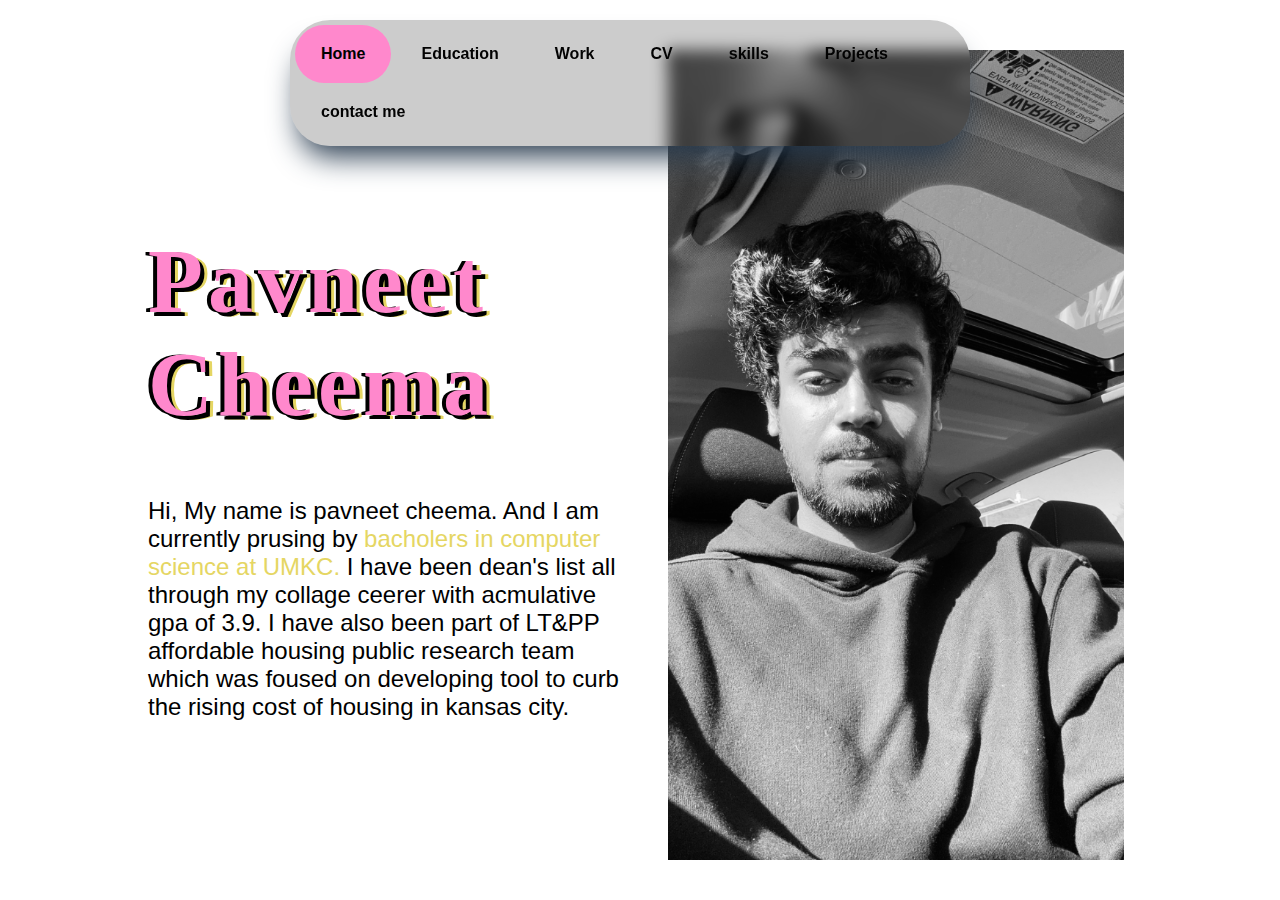
<file: index.html>
<!DOCTYPE html>
<html lang="en">
<head>
    <meta charset="UTF-8">
    <meta name="viewport" content="width=device-width, initial-scale=1.0">
    <link rel="stylesheet" href="nav.css">
    <link rel="stylesheet" href="style.css">
    <title>Home</title>
    <style>
        body {
            font-family: 'Cormorant Garamond', serif;
            margin: 0;
            padding: 0;
            box-sizing: border-box;
        }
        .container {
            padding: 0;
            width: 80%;
            margin: 50px auto;

        }
        .text,
        .image {
            width: 100%;
            box-sizing: border-box;
        }

        img {
            max-width: 90%;
            max-height: 90vh; /* Set maximum height to 90% of the viewport height */
            display: block;
            margin-left: auto;
            margin-right: auto;
        }

        @media (min-width: 768px) {
            .text {
                margin-top: 100px;
                float: left;
                width: 50%;
                padding: 20px;
            }

            .image {
                float: right;
                width: 50%;
            }
        }
    </style>
</head>
<body>
    <div class="navbar">
        <a  class="active" href="index.html">Home</a>
        <a  href="education.html">Education</a>
        <a href="work.html">Work</a>
        <a href="cv.html">CV</a>
        <a href="skills.html">skills</a>
        <a href="projects.html">Projects</a>
        <a href="contact.html">contact me</a>
    </div>
    <div class="container">
        <div class="text">
            <h1>Pavneet Cheema</h1>
            <p>Hi, My name is pavneet cheema. And I am currently prusing by <span>bacholers in computer science at UMKC.</span> I have been dean's list all through my collage ceerer with acmulative gpa of 3.9.
               I have also been part of LT&PP affordable housing public research team which was foused on developing tool to curb the rising 
               cost of housing in kansas city.
            </p>
        </div>

        <div class="image">
            <img src="pav.jpg" alt="Your Image Description">
        </div>
    </div>

</body>
</html>
</file>
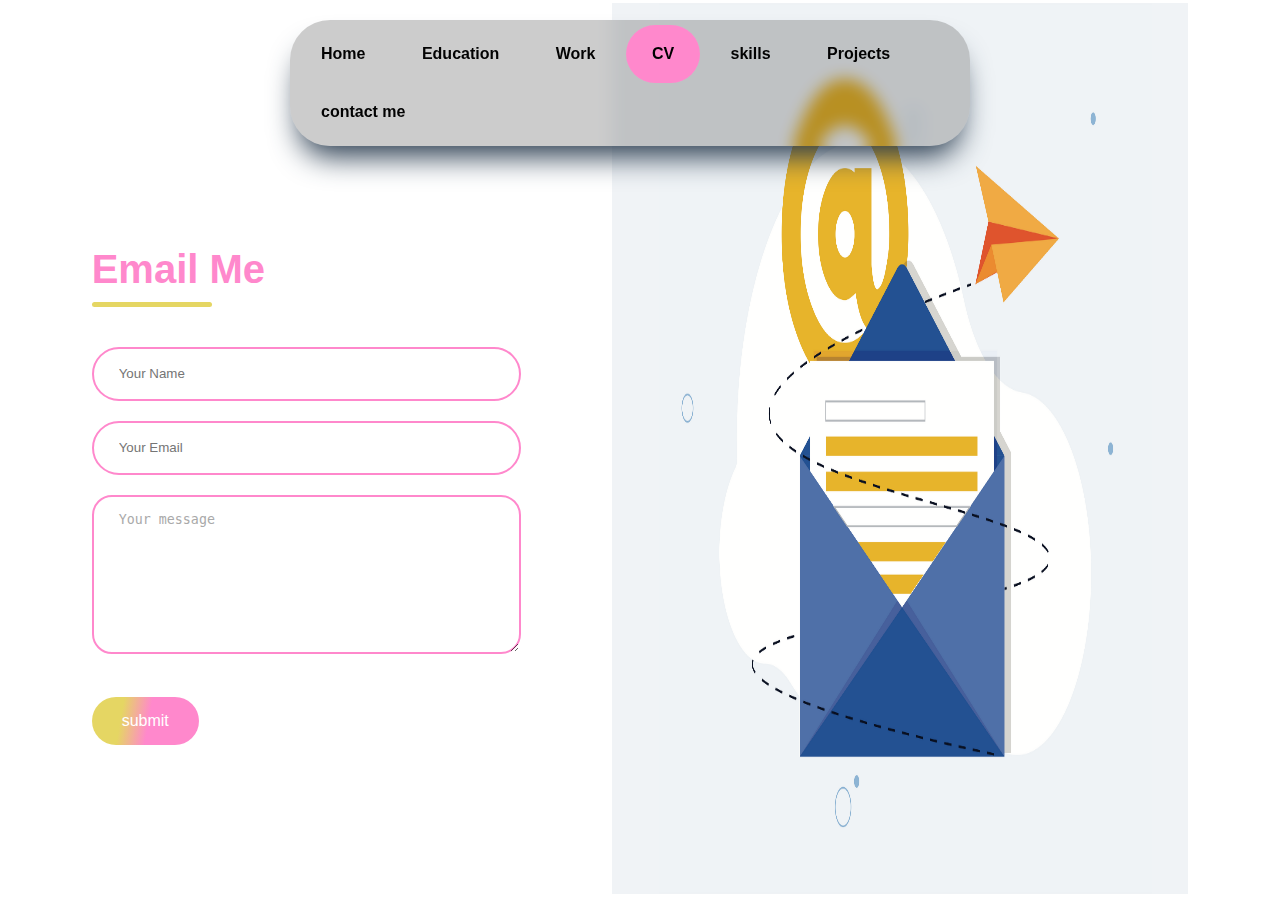
<file: contact.html>
<!DOCTYPE html>
<html lang="en">
<head>
    <meta charset="UTF-8">
    <meta name="viewport" content="width=device-width, initial-scale=1.0">
    <title>06 - Cameras</title>
    <link rel="stylesheet" href="./contact.css">
    <link rel="stylesheet" href="./nav.css">
</head>
<body>
    <div class="navbar">
        <a  href="index.html">Home</a>
        <a  href="education.html">Education</a>
        <a href="work.html">Work</a>
        <a class="active" href="cv.html">CV</a>
        <a href="skills.html">skills</a>
        <a href="projects.html">Projects</a>
        <a href="contact.html">contact me</a>
    </div>
    <div class="contact-container">
        <form name = "emailForm" action="" class="contact-l" >
            <div class="contact-title">
                <h2>Email Me</h2>
                <hr>
            </div>
            <input type="text" name="name" placeholder="Your Name" class="contact-input"  id="name" required>
            <input type="email" name="email" placeholder="Your Email" class="contact-input" id ="email" required>
            <textarea name="message" class="contact-input" placeholder="Your message" id="message" required></textarea>
            <button type="submit" id="formbuttn">submit</button>        
        </form>
        <div class="contact-r">
            <img src="email-marketing-8.png" alt="Email" style="height: 99vh; width: 45vw;">
        </div>
    </div>

    <script type="module" src="./contact.js"></script>
    <script type="module" src="./message.js"></script>
</body>
</html>
</file>
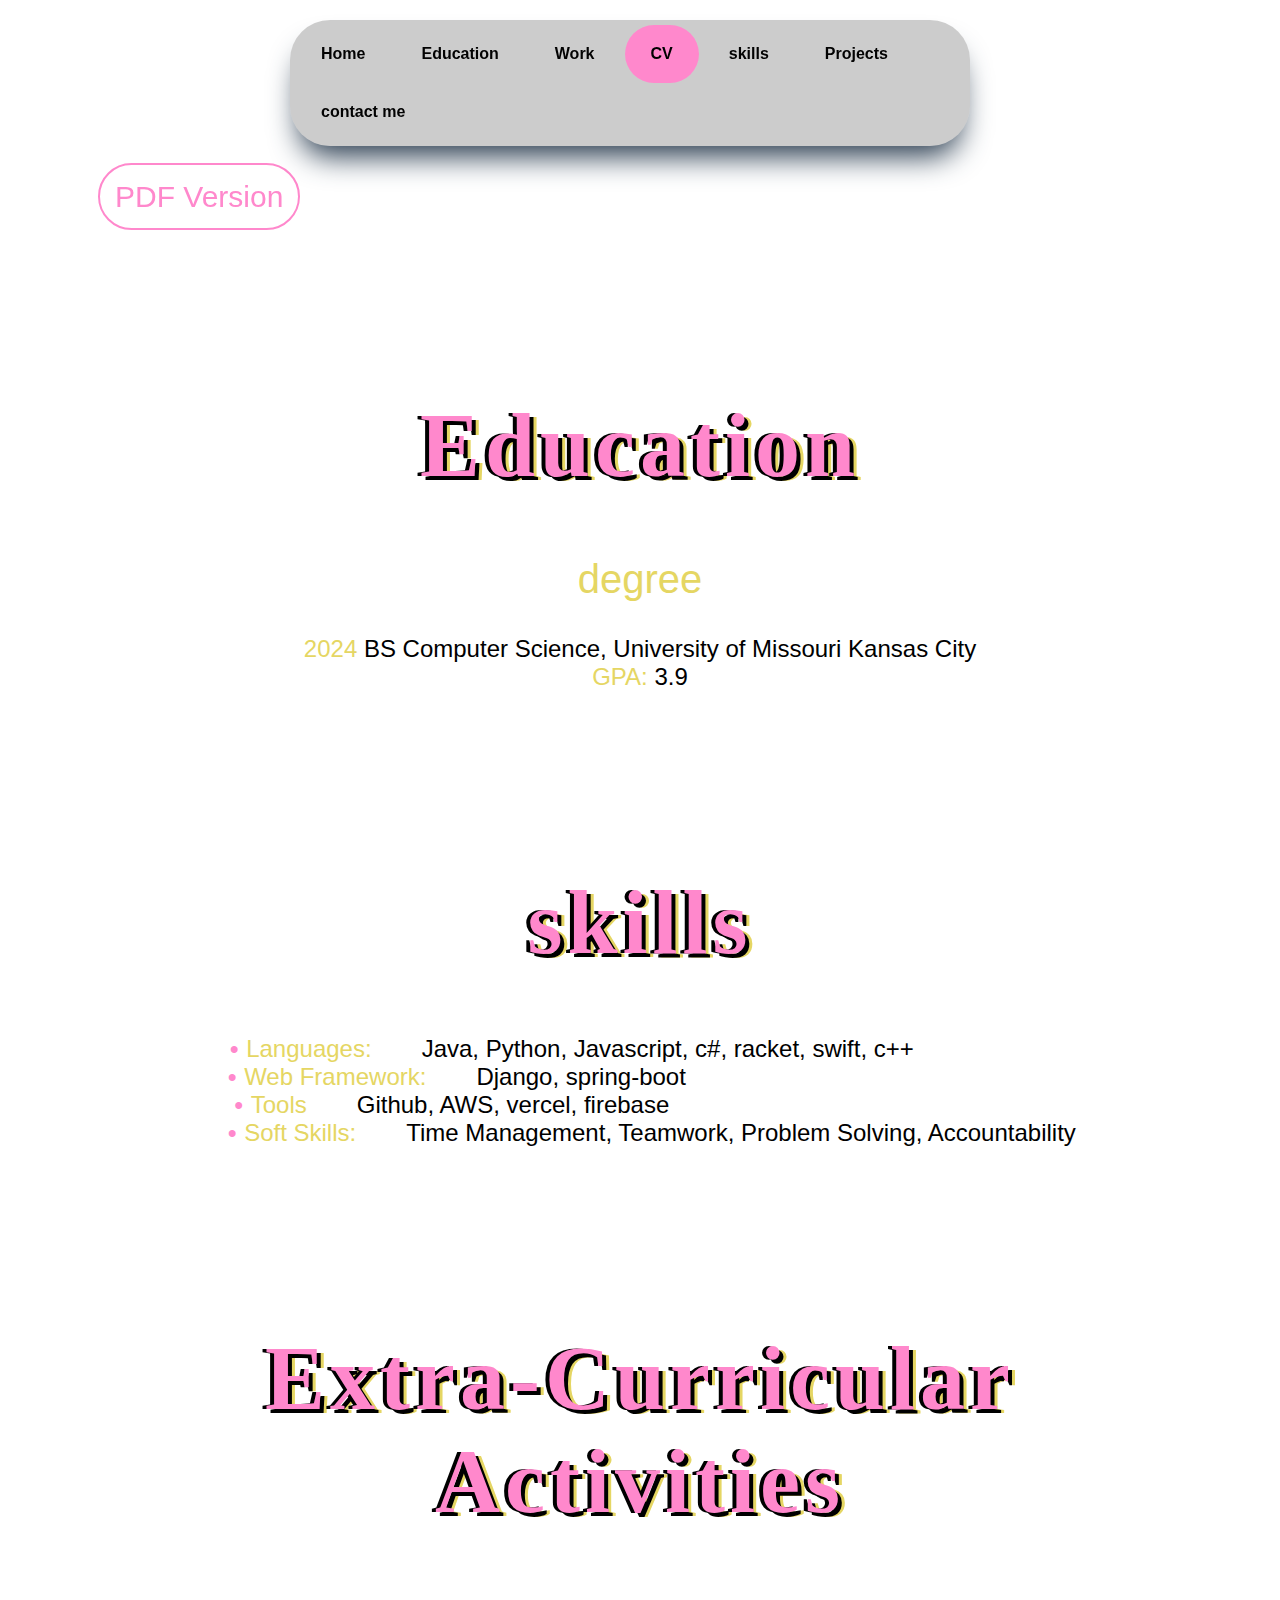
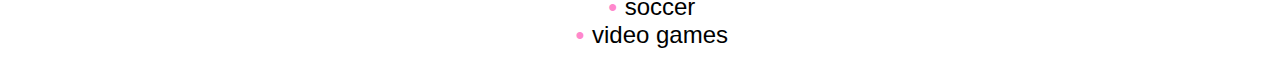
<file: cv.html>
<!DOCTYPE html>
<html lang="en">
<head>
    <meta charset="UTF-8">
    <meta name="viewport" content="width=device-width, initial-scale=1.0">
    <link rel="stylesheet" href="nav.css">
    <link rel="stylesheet" href="style.css">
    <title>CV</title>
    <style>
        .pdf-link{
            font-size: 30px;
            font-family: "Roboto", sans-serif;
            position: sticky;
            position: -webkit-sticky;
            margin-top: 100px;
            top: 20px;
            text-decoration: none;
            color: #ff88cc;
            border: 2px solid #ff88cc;
            border-radius: 50px;
            padding: 15px;
            transition: all 300ms ease-in-out;
        }
        .pdf-link:hover{
            border: 2px solid white;
            background: linear-gradient(100deg, rgba(229,214,99,1) 28%, rgba(255,136,204,1) 53%);
            color: white;
        }
    </style>
</head>
<body>
    <div class="navbar">
        <a  href="index.html">Home</a>
        <a  href="education.html">Education</a>
        <a href="work.html">Work</a>
        <a class="active" href="cv.html">CV</a>
        <a href="skills.html">skills</a>
        <a href="projects.html">Projects</a>
        <a href="contact.html">contact me</a>
    </div>
    <div class="content">
        <a class="pdf-link" href="myresume.pdf" target="_blank">PDF Version</a>
    </div>
    <div class="content" style="text-align: center;">
        <h1>Education</h1>
        <h2>degree</h2>
        <p><span style="color: rgba(229,214,99,1)">2024</span> BS Computer Science, University of Missouri Kansas City
        <br>
        <span>GPA:</span> 3.9
        </p>
    </div>
    <div class="content" style="text-align: center;">
        <h1>skills</h1>
        <ul>
            <li style="margin-right: 160px;"><span>Languages:</span><span style="margin-left: 50px; color: black;">Java, Python, Javascript, c#, racket, swift, c++</span></li>
            <li style="margin-right: 390px;"><span>Web Framework:</span><span style="margin-left: 50px; color: black;">Django, spring-boot</span></li>
            <li style="margin-right: 400px;"><span>Tools</span><span style="margin-left: 50px; color: black;">Github, AWS, vercel, firebase</span></li>
            <li><span>Soft Skills:</span></span><span style="margin-left: 50px; color: black;">Time Management, Teamwork, Problem Solving, Accountability</span></li>
        </ul>
    </div>
    <div class="content" style="text-align: center;">
    <h1>Extra-Curricular Activities</h1>
    <ul>
        <li>soccer</li>
        <li>video games
        </li>
    </ul>
    </div>
</body>
</html>
</file>
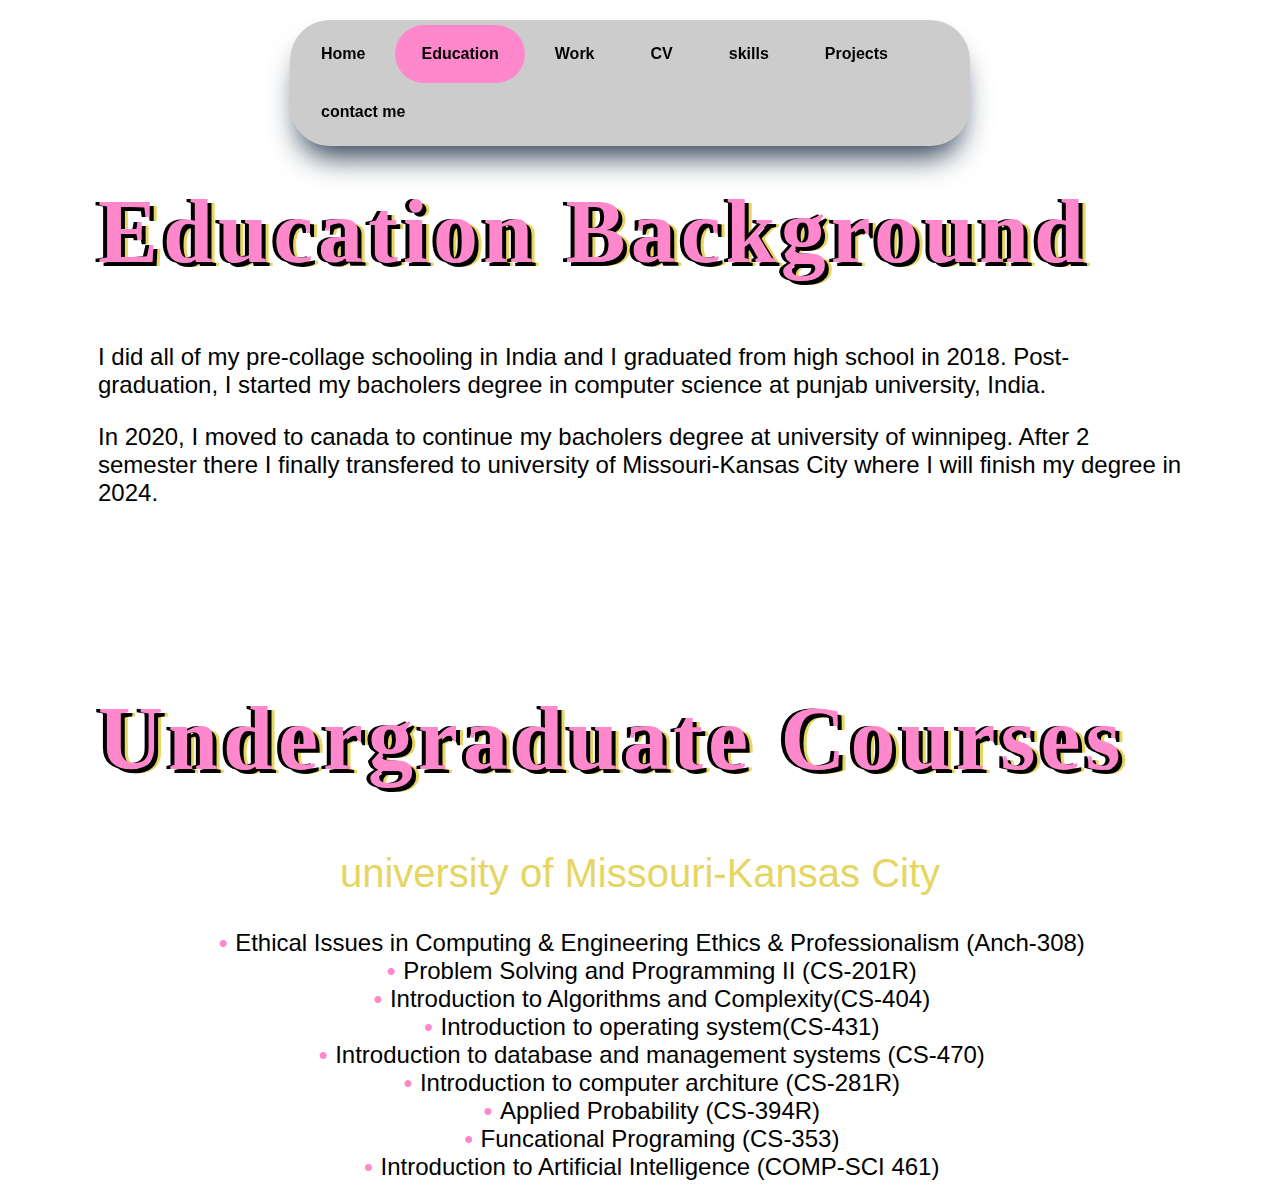
<file: education.html>
<!DOCTYPE html>
<html lang="en">
<head>
    <meta charset="UTF-8">
    <meta name="viewport" content="width=device-width, initial-scale=1.0">
    <link rel="stylesheet" href="nav.css">
    <link rel="stylesheet" href="style.css">
    <title>Education</title>
</head>
<body>
    <div class="navbar">
        <a  href="index.html">Home</a>
        <a class="active" href="education.html">Education</a>
        <a href="work.html">Work</a>
        <a href="cv.html">CV</a>
        <a href="skills.html">skills</a>
        <a href="projects.html">Projects</a>
        <a href="contact.html">contact me</a>
    </div>
    <div class="content">
        <h1>Education Background</h1>
        <p>
            I did all of my pre-collage schooling in India and I graduated from high school in 2018.
            Post-graduation, I started my bacholers degree in computer science at punjab university, India.
        </p>
        <p>In 2020, I moved to canada to continue my bacholers degree at university of winnipeg. After 2 semester there I finally transfered 
            to university of Missouri-Kansas City where I will finish my degree in 2024.
        </p>
    </div>
    <div class="content">
        <h1>Undergraduate Courses</h1>
        <div class="sub-content">
            <h2>university of Missouri-Kansas City</h2>
            <ul>
                <li>Ethical Issues in Computing & Engineering 
                    Ethics & Professionalism (Anch-308)</li>
                <li>Problem Solving and Programming II (CS-201R)</li>
                <li>Introduction to Algorithms and Complexity(CS-404)</li>
                <li>Introduction to operating system(CS-431)</li>
                <li>Introduction to database and management systems (CS-470)</li>
                <li>Introduction to computer architure (CS-281R)</li>
                <li>Applied Probability (CS-394R)</li>
                <li>Funcational Programing (CS-353)</li>
                <li>Introduction to Artificial Intelligence (COMP-SCI 461)</li>
            </ul>
        </div>
    </div>
</body>
</html>
</file>
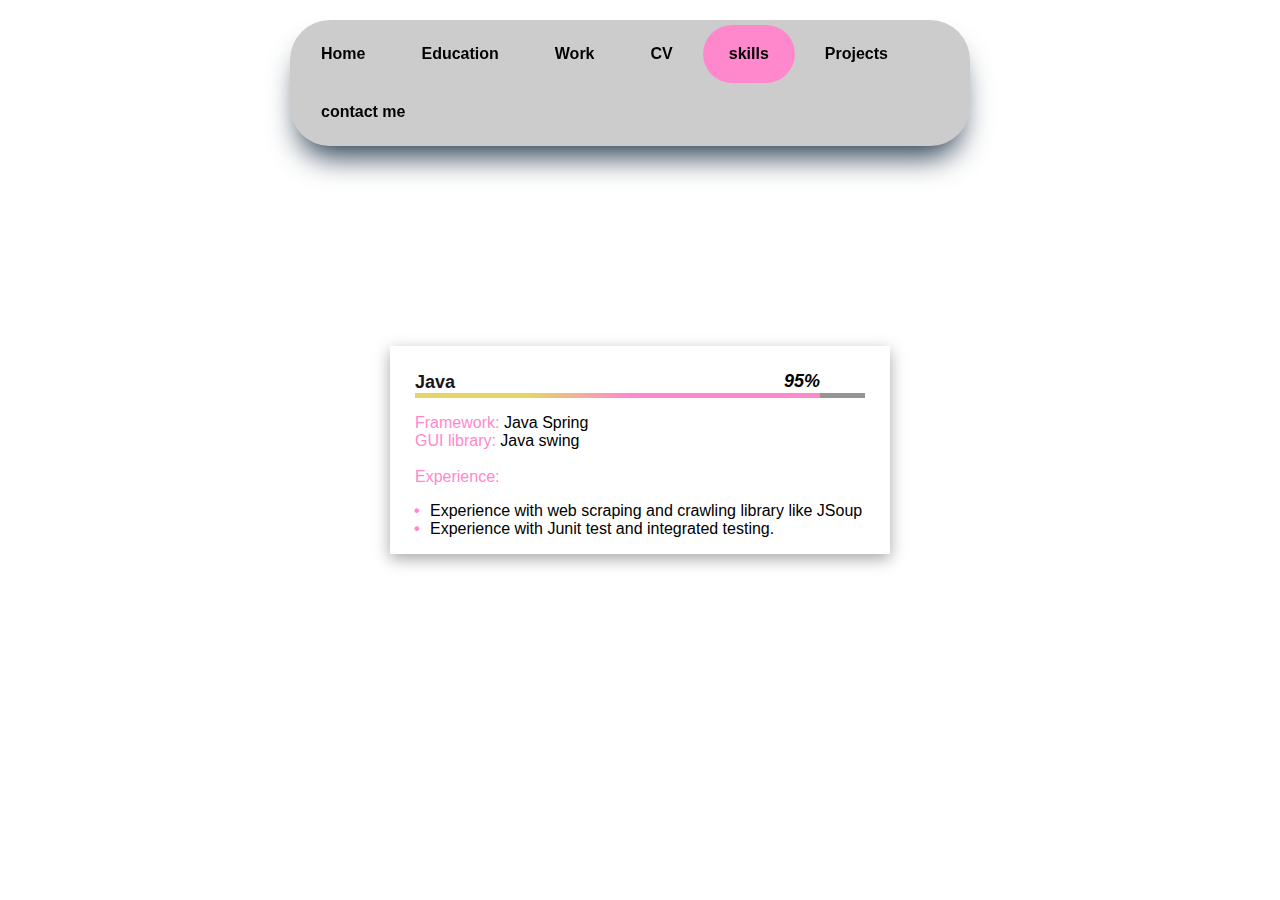
<file: skills.html>
<!DOCTYPE html>
<html lang="en">

<head>

    <meta charset="UTF-8">
    <meta name="viewport" content="width=device-width, initial-scale=1.0">
    <link rel="stylesheet" href="skills.css">
    <link rel="stylesheet" href="./nav.css">
    <title></title>
</head>

<body>
    <div class="navbar">
        <a  href="index.html">Home</a>
        <a  href="education.html">Education</a>
        <a href="work.html">Work</a>
        <a  href="cv.html">CV</a>
        <a class="active" href="skills.html">skills</a>
        <a href="projects.html">Projects</a>
        <a href="contact.html">contact me</a>
    </div>
    <div class="container">
        <section>
            <div class="skilljava">
                <div class="skill">
                    <p>Java</p>
                    <div class="skill-bar skill1" data-precent="90%">
                        <span class="skill-count1">95%</span>
                    </div>
                </div>
                <p class="skilldis"><span>Framework:</span> Java Spring<br> <span>GUI library:</span> Java swing<br><br> <span>Experience:</span>
                    <ul>
                        <li>Experience with web scraping and crawling library like JSoup</li>
                        <li>Experience with Junit test and integrated testing.</li></ul>
                </p>
            </div>
        </section>
        <section>
            <div class="skilljava">
            <div class="skill">
                <p>Javascript</p>
                <div class="skill-bar skill1" data-precent="85%">
                    <span class="skill-count1">85%</span>
                </div>
            </div>
            <p class="skilldis"><span>Framework:</span>Angular<br> <span>GUI library:</span>React, Three.js<br><br> <span>Experience:</span>
                <ul>
                    <li>Experience working with 3D graphics</li>
                    <li>Experience with parallax</li></ul>
            </p>
        </div>
        </section>
        <section>
            <div class="skilljava">
            <div class="skill">
                <p>Python</p>
                <div class="skill-bar skill1" data-precent="75%">
                    <span class="skill-count1">75%</span>
                </div>
            </div>
            <p class="skilldis"><span>Framework:</span>Django<br> <span>GUI library:</span>tkinter<br><br> <span>Experience:</span>
                <ul>
                    <li>Experience with web APIs</li>
                    <li>Experience with image Processing</li></ul>
            </p>
        </div>
        </section>
        <section>
            <div class="skilljava">
            <div class="skill">
                <p>C++</p>
                <div class="skill-bar skill1" data-precent="65%">
                    <span class="skill-count1">65%</span>
                </div>
            </div>
            <p class="skilldis"><span>Framework:</span> N/A<br> <span>GUI library:</span> N/A<br><br> <span>Experience:</span>
                <ul>
                    <li>Experience with pointers</li>
                    <li>Experience with data structures</li></ul>
            </p>
        </div>
            </section>
            <section>
                <div class="skilljava">
                <div class="skill">
                    <p>Racket</p>
                    <div class="skill-bar skill1" data-precent="80%">
                        <span class="skill-count1">80%</span>
                    </div>
                </div>
                <p class="skilldis"><span>Framework:</span> n/a<br> <span>GUI library:</span> n/a<br><br> <span>Experience:</span>
                    <ul>
                        <li>Experience with DSL</li>
                        <li>Experience with monads</li></ul>
                </p>
            </div>
            </section>
    </div>
    <script>
        const config = {
            root: null, // Sets the framing element to the viewport
            rootMargin: "0px",
            threshold: 1
        }
        const bars = document.querySelectorAll(".skill1")
        const observer = new IntersectionObserver(entries => {
            entries.forEach(entry => {
                if (entry.isIntersecting) {
                    entry.target.style.width = entry.target.dataset.precent
                }
                console.log(entry)
            })
        }, config);

        bars.forEach(bar => {
            observer.observe(bar);
        })
    </script>
</body>

</html>
</file>
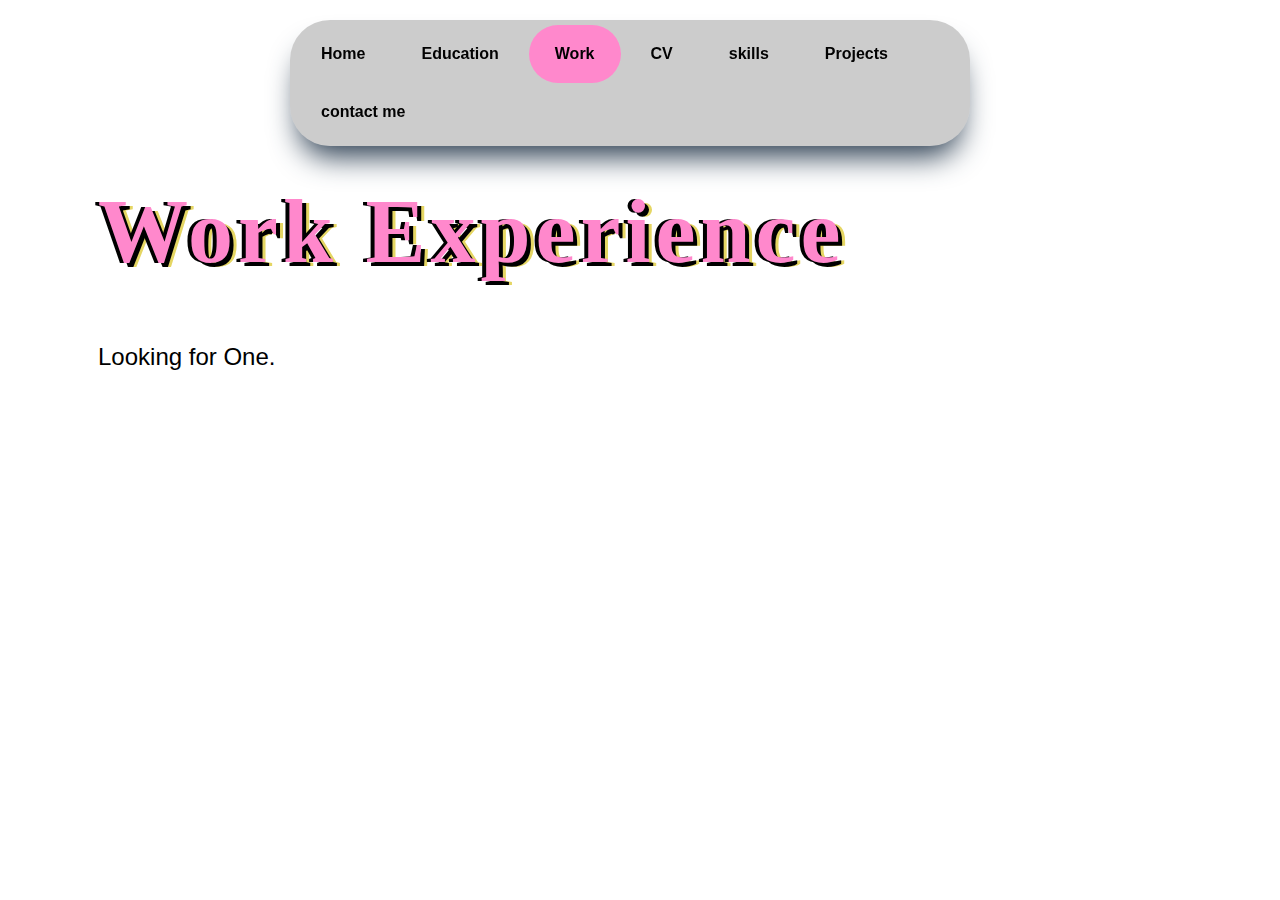
<file: work.html>
<!DOCTYPE html>
<html lang="en">
<head>
    <meta charset="UTF-8">
    <meta name="viewport" content="width=device-width, initial-scale=1.0">
    <link rel="stylesheet" href="nav.css">
    <link rel="stylesheet" href="style.css">
    <title>Document</title>
</head>
<body>
    <div class="navbar">
        <a  href="index.html">Home</a>
        <a href="education.html">Education</a>
        <a class="active" href="work.html">Work</a>
        <a href="cv.html">CV</a>
        <a href="skills.html">skills</a>
        <a href="projects.html">Projects</a>
        <a href="contact.html">contact me</a>
    </div>
    <div class="content">
        <h1>Work Experience</h1>
        <p>Looking for One.</p>
    </div>  
</body>
</html>
</file>
<file: nav.css>
.navbar {
    overflow: hidden;
    background-color: rgba(0, 0, 0, 0.2);
    -webkit-backdrop-filter: blur(8px);
    backdrop-filter: blur(8px);
    box-shadow: rgb(38, 57, 77) 0px 20px 30px -10px;
    /*outline: 5px solid #ff88cc; rgba(0, 0, 0, 0.2)*/
    position: fixed;
    top: 20px;
    left: 0px;
    right: 20px;
    max-width: 50.5vw;
    min-width: 670px;
    border-radius: 40px;
    padding: 5px;
    margin-left: auto; /* Add margin on the left */
    margin-right: auto; /* Add margin on the right */
    z-index: 9;
}

.navbar a {
    position: relative;
    display: inline-block;
    color: rgb(2, 2, 2);
    font-family: 'Roboto', sans-serif;
    font-weight: bold;
    text-align: center;
    padding-bottom: 20px;
    padding-top: 20px ;
    padding-right: 26px;
    padding-left: 26px;
    text-decoration: none;
    border-radius: 40px;
    z-index: 1;
}
.navbar a:hover {
    background: rgb(229,214,99);
    background: linear-gradient(100deg, rgba(229,214,99,1) 28%, rgba(255,136,204,1) 53%);
    color: black;
}
.navbar a.active {
    background-color: #ff88cc;
    color: black;
}
</file>
<file: style.css>
p{
    font-family: "Roboto", sans-serif;
    font-size: 1.5em;
}
h1{
    color: #ff88cc;
    text-shadow: 4px 4px 0px #000, 
    -4px 0 0px #000,
    7px 4px 0 rgba(229,214,99,1);
    font-size: 90px;
    font-weight: 600;
    letter-spacing: 5px;
}
h2{
    
    font-family: "Roboto", sans-serif;
    color: rgba(229,214,99,1);
    font-size: 40px;
    font-weight: 500;

}
.content{
    margin-top: 20vh;
    margin-left: 10vh;
    margin-right: 10vh;
}
.sub-content{
    text-align: center;
}
ul {
    list-style: none;
  }
  
  ul li::before {
    content: "\2022";
    color: #ff88cc;
    font-weight: bold;
    display: inline-block; 
    width: 1em;
    margin-left: -1em;
  }
  li{
  font-family: "Roboto", sans-serif;
  font-size: 1.5em;  
  }
  span{
    color: rgba(229,214,99,1);
  }
</file>
<file: contact.css>
*{
    padding: 0;
    margin: 0;
}
body{
    font-family: "Outfit", sans-serif;

}
.contact-container{
    height: 100vh;
    display: flex;
    align-items: center;
    justify-content: space-evenly;
}
.contact-l{
    display: flex;
    flex-direction: column;
    align-items: start;
    gap: 20px;
}
.contact-title h2{
    color: #ff88cc;
    font-weight: 600;
    font-size: 40px;
    margin-bottom: 10px;

}
hr{
    border: none;
    background-color: rgba(229,214,99,1);
    width: 120px;
    height: 5px;
    border-radius: 10px;
    margin-bottom: 20px;

}
.contact-input{
    width: 400px;
    height: 50px;
    outline: none;
    border: 2px solid #ff88cc;
    padding-left: 25px;
    font-weight: 500;
    border-radius: 50px;
}
.contact-input:focus{
    border: 2px solid rgba(229,214,99,1);
}
.contact-l button{
    margin-top: 450px;
    position: absolute;
    padding: 15px 30px;
    font-size: 16px;
    border: none;
    border-radius: 50px;
    background: linear-gradient(100deg, rgba(229,214,99,1) 28%, rgba(255,136,204,1) 53%);
    color: white;
    transition: ease-in-out 300ms;
}
.contact-l button:hover{

    padding: 15px 35px;
    background: white;
    border: 2px solid #ff88cc;
    color: #ff88cc;
}
.contact-l textarea{
    height: 140px;
    padding-top: 15px;
    border-radius: 20px;
}
.contact-l textarea::placeholder{
    color: #a9a9a9;
}

@media (max-width:800px) {
    .contact-input{
        width: 80vw;
    }
    .contact-r{
        display: none;
    }
    
}



/*bubble*/

.bubble {
    position: absolute;
    top: 170px;
    right: 50px;
    font-family: sans-serif;
    font-size: 18px;
    line-height: 24px;
    width: 300px;
    background: #fff;
    border-radius: 40px;
    padding: 24px;
    text-align: center;
    color: #000;
    box-shadow: rgba(100, 100, 111, 0.2) 0px 7px 29px 0px;
  }
  
  .bubble-bottom-left:before {
    content: "";
    width: 0px;
    height: 0px;
    position: absolute;
    border-left: 24px solid #fff;
    border-right: 12px solid transparent;
    border-top: 12px solid #fff;
    border-bottom: 20px solid transparent;
    left: 32px;
    bottom: -24px;
    
  }
</file>
<file: skills.css>
body{
    width: 100vw;
    height: 100vh;
    padding: 0%;
    margin: 0%;
}
.container{
    height: 100%;
    width: 100%;
    font-family: 'Roboto', sans-serif;
    scroll-snap-type: y mandatory;
    overflow-y: scroll;
}
.skill {
    margin-left: 5%;
    margin-right: 5%;
    position: relative;
    overflow-x:hidden;
}
.skill > p {
    font-size: 18px;
    font-weight: 700;
    color: #1a1716;
    margin: 0;
}
.skill:before{
    width: 100%;
    height: 5px;
    content: "";
    display: block;
    position: absolute;
    background: #959595;
    bottom: 0;
}
.skill-bar {
    width: 100%;
    height: 5px;
    background:linear-gradient(100deg, rgba(229,214,99,1) 28%, rgba(255,136,204,1) 53%);;
    display: block;
    position: relative;
}

/* SKILL 1 */
.skill1{
    width: 0%;
    transition: width 700ms ease-in;
  
}
.skill-bar span{
    position: absolute;
    border-top: 5px solid #f4392f;
    top: -30px;
    padding: 0;
    font-size: 18px;
    padding: 3px 0;
    font-weight: 500;
}
.skill-bar {
    position: relative;
  
}

.skill1 .skill-count1 {
    font-weight: bold;
    font-style: italic;
    right: 0;
}
.skilljava{
    background: white;
    width: 500px;
    padding-top: 2%;
    height: auto;
    box-shadow: rgba(0, 0, 0, 0.35) 0px 5px 15px;
}
.skilldis{
    padding-left: 5%;
}
.skilldis{
    font-size: 1em;
}
.skilldis span{
    color: #ff88cc;
}

section{
    width: 100%;
    display: flex;
    height: 100vh;
    justify-content: center;
    align-items: center;
    scroll-snap-align: start;
}
section:nth-child(even){
    background:#F1F1F1;
}
/*nav*/
.navbar {
    overflow: hidden;
    background-color: rgba(0, 0, 0, 0.2);
    -webkit-backdrop-filter: blur(8px);
    backdrop-filter: blur(8px);
    /*box-shadow: rgba(50, 50, 93, 0.25) 0px 30px 60px -12px inset, rgba(0, 0, 0, 0.3) 0px 18px 36px -18px inset;*/
    /*outline: 5px solid #ff88cc;*/
    position: fixed;
    top: 20px;
    left: 0px;
    right: 20px;
    max-width: 37vw;
    min-width: 560px;
    border-radius: 40px;
    padding: 0px;
    margin-left: auto; /* Add margin on the left */
    margin-right: auto; /* Add margin on the right */
    z-index: 9;
}

.navbar a {
    position: relative;
    display: inline-block;
    color: rgb(2, 2, 2);
    font-family: 'Roboto', sans-serif;
    font-weight: bold;
    text-align: center;
    padding-bottom: 20px;
    padding-top: 20px ;
    padding-right: 26px;
    padding-left: 26px;
    text-decoration: none;
    border-radius: 40px;
    z-index: 1;
}
.navbar a:hover {
    background: rgb(229,214,99);
    background: linear-gradient(100deg, rgba(229,214,99,1) 28%, rgba(255,136,204,1) 53%);
    color: black;
}
.navbar a.active {
    background-color: #ff88cc;
    color: black;
}
ul {
    font-size: 1em;
    list-style: none;
  }
  
  ul li::before {
    content: "\2022";
    color: #ff88cc;
    font-weight: bold;
    display: inline-block; 
    width: 1em;
    margin-left: -1em;
  }
</file>
